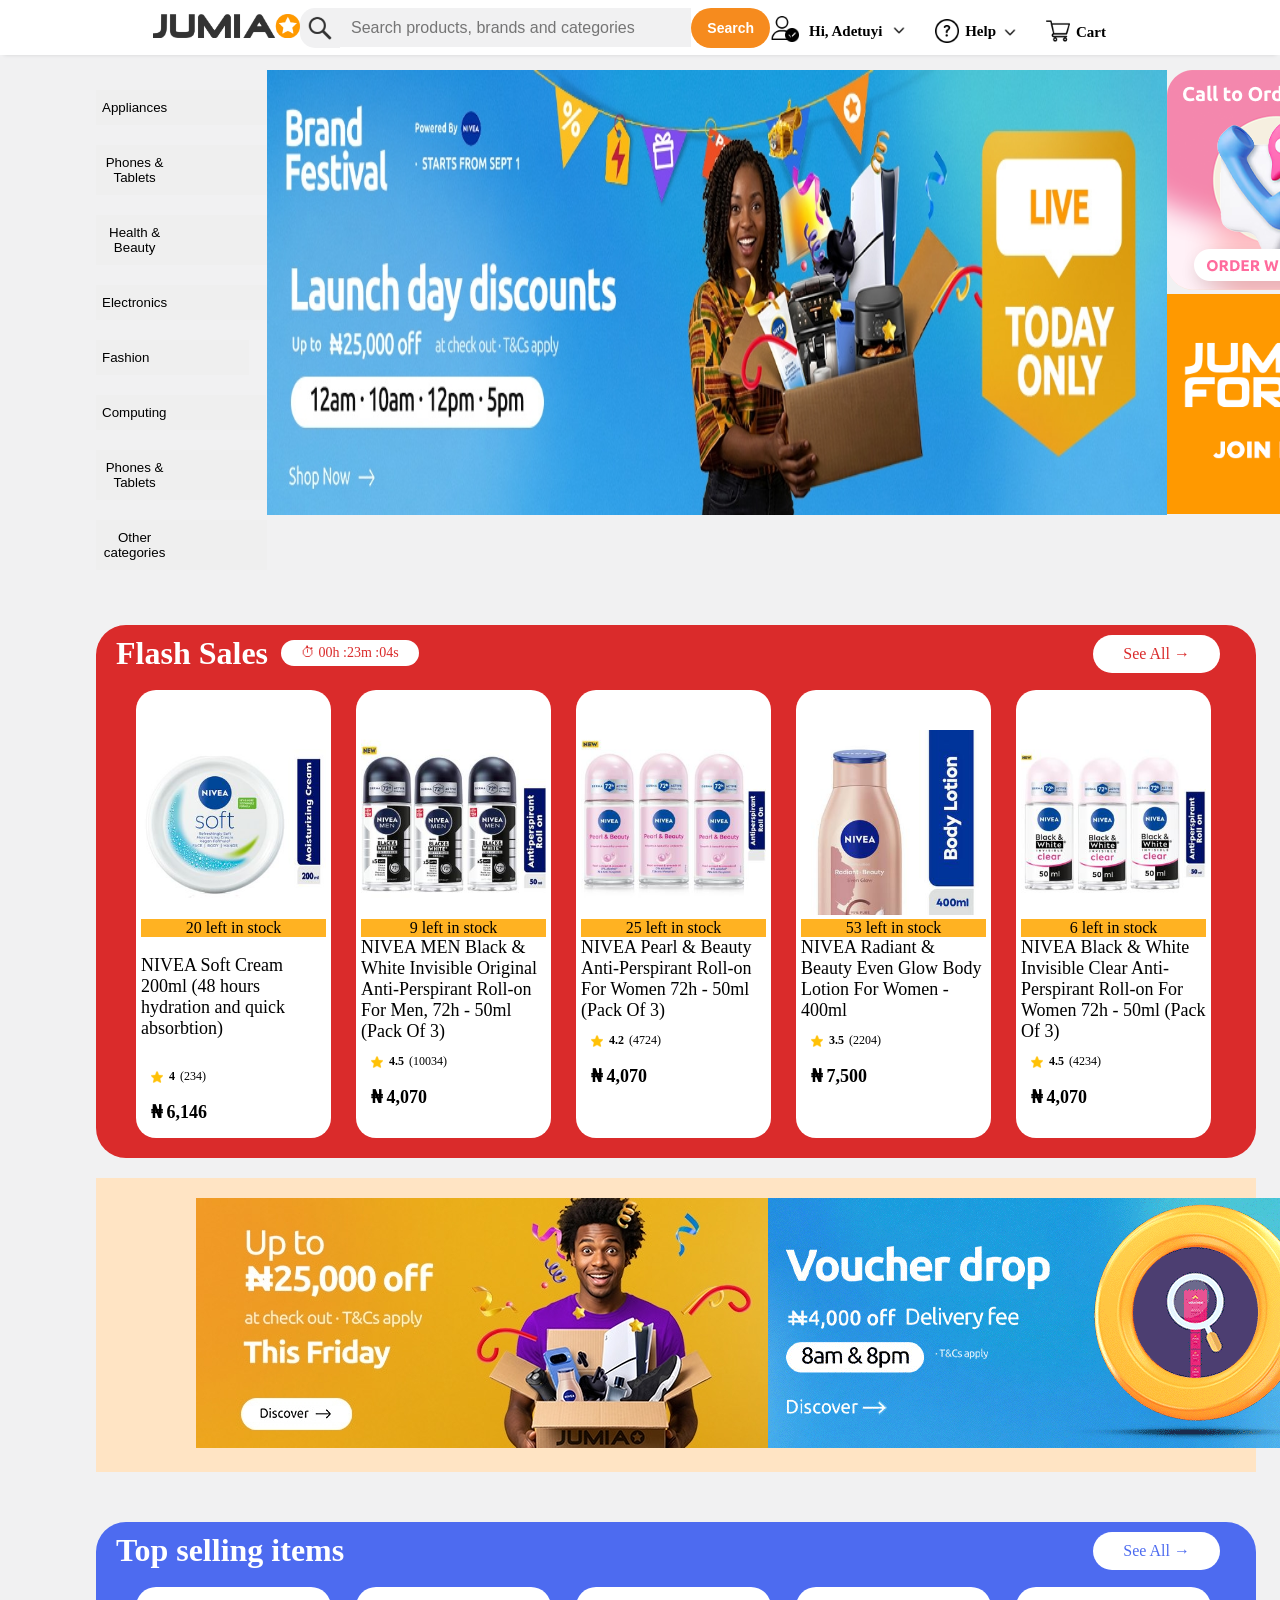
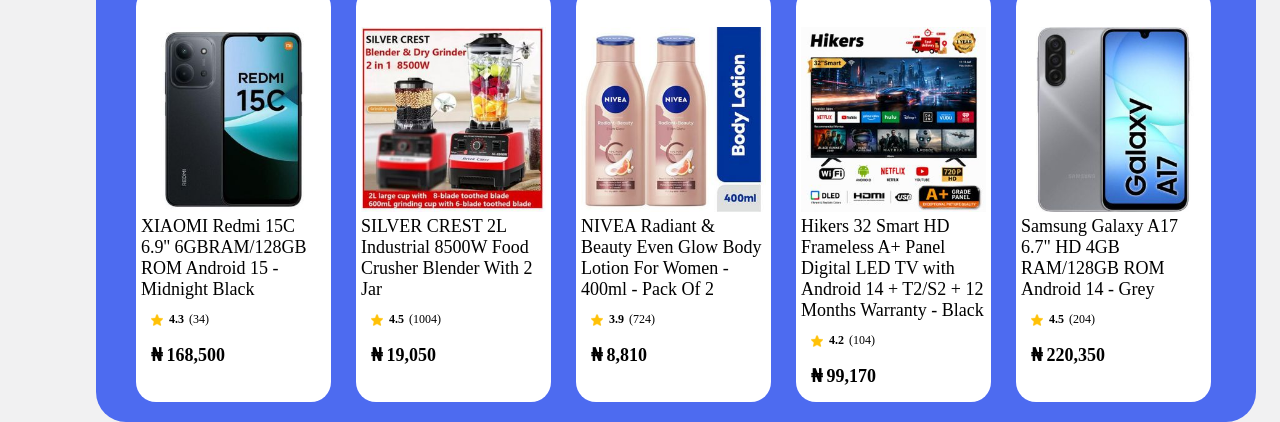
<file: index.html>
<!DOCTYPE html>
<html>
  <head>
    <title> Jumia.com Clone </title>
    <link rel="stylesheet" href="styles/header.css">
    <link rel="stylesheet" href="styles/general.css">
    <link rel="stylesheet" href="styles/main.css">
  </head>

  <body>
    <header class="header-section">
      <div class="left-section">
        <a href="Jumia.html">
          <img class="jumia-logo" src="images/Jumia Group Logo.png">
        </a>
      </div>

      <div class="middle-section">
          <img class="search-icon" src="images/icons/search-icon.png">
        
        <input 
        class="search-bar" type="text" placeholder="Search products, brands and categories">

        <button class="search-text">
          <div>Search</div>
        </button>      
      </div>

      <div class="right-section">
        <div class="user-info">
          <img class="user-icon" src="images/icons/user.png">
         <img class="check-icon" src="images/icons/check.png">
         <div class="username">Hi, Adetuyi</div>
         <img class="down-icon-1" src="images/icons/down.png">
        </div>
        
        <div class="help-info">
          <img class="question-icon" src="images/icons/question.png">
          <div class="help-name">Help</div>
         <img class="down-icon-2" src="images/icons/down.png">
        </div>
        
        <div class="cart-info">
          <img class="cart-icon" src="images/icons/shopping-cart.png">
          <div class="cart-name">Cart</div>
        </div>
      </div>
    </header>

    <main>
      <section class="item-category">
        <div class="category-option">
          <div class="menu-option">
            <button class="option">
              Appliances
            </button>
          </div>  
          
          <div class="menu-option">
            <button class="option">
              Phones & Tablets
            </button>  
          </div>
          
          <div class="menu-option">
            <button class="option">
                Health & Beauty
            </button>
          </div>
  
          <div class="menu-option">
            <button class="option">
                Electronics
            </button>
          </div>
  
          <div class="menu-option">
            <button class="option">
                Fashion
            </button>
          </div>
  
          <div class="menu-option">
            <button class="option">
                Computing
            </button>
          </div>
  
          <div class="menu-option"> 
            <button class="option">
                Phones & Tablets
            </button>
          </div>

          <div class="menu-option"> 
            <button class="option">
              Other categories
            </button>
          </div>
        </div>

        <div>
          <img class="banner-image" src="images/banner.jpg">
        </div>

        <div>
          <div><img src="images/call-to-order.png"></div> 
          <div><img src="images/jforce.png"></div>
        </div>
      </section>

      <section>
        <header class="event-tag">
          <div class="event-tag-left-section">
          Flash Sales
          </div>

          <div class="event-tag-middle-section">
            &#x23F1; 00h :23m :04s
          </div>

          <div class="event-tag-right-section">
            See All &rarr;
          </div>
        </header>

        <section class="item-lists">
          <div class="item-container">
            <div>
              <img class="items" src="images/Pictures/Picture 1.jpg">
            </div>
            
            <div class="stock-left">
              20 left in stock
            </div>

            <div class="item-name limit-text-to-2-lines">
              <p >
                NIVEA Soft Cream 200ml (48 hours hydration and quick absorbtion)
              </p>
            </div>

            <div class="rating-star-container">
              <img class="rating-star" src="images/star.png">
              <p class="rating-count">4</p>
              <p class="amount-purchase">(234)</p>
            </div>

            <div class="price">
              ₦ 6,146
            </div>
          </div>

          <div class="item-container">
            <div>
              <img class="items" src="images/Pictures/Picture 2.jpg">
            </div>
            
            <div class="stock-left">
              9 left in stock
            </div>

            <div >
              <p class="item-name limit-text-to-2-lines">
                NIVEA MEN Black & White Invisible Original Anti-Perspirant Roll-on For Men, 72h - 50ml (Pack Of 3)
              </p>
            </div>

            <div class="rating-star-container">
              <img class="rating-star" src="images/star.png">
              <p class="rating-count">4.5</p>
              <p class="amount-purchase">(10034)</p>
            </div>

            <div class="price">
              ₦ 4,070
            </div>
          </div>
          <div class="item-container">
            <div>
              <img class="items" src="images/Pictures/Picture 3.jpg">
            </div>
            
            <div class="stock-left">
              25 left in stock
            </div>

            <div >
              <p class="item-name limit-text-to-2-lines">
                NIVEA Pearl & Beauty Anti-Perspirant Roll-on For Women 72h - 50ml (Pack Of 3)
              </p>
            </div>

            <div class="rating-star-container">
              <img class="rating-star" src="images/star.png">
              <p class="rating-count">4.2</p>
              <p class="amount-purchase">(4724)</p>
            </div>

            <div class="price">
              ₦ 4,070
            </div>
          </div>

          <div class="item-container">
            <div>
              <img class="items" src="images/Pictures/Picture 4.jpg">
            </div>
            
            <div class="stock-left">
              53 left in stock
            </div>

            <div >
              <p class="item-name limit-text-to-2-lines">
                NIVEA Radiant & Beauty Even Glow Body Lotion For Women - 400ml
              </p>
            </div>

            <div class="rating-star-container">
              <img class="rating-star" src="images/star.png">
              <p class="rating-count">3.5</p>
              <p class="amount-purchase">(2204)</p>
            </div>

            <div class="price">
              ₦ 7,500
            </div>
          </div>

          <div class="item-container">
            <div>
              <img class="items" src="images/Pictures/Picture 5.jpg">
            </div>
            
            <div class="stock-left">
              6 left in stock
            </div>

            <div >
              <p class="item-name limit-text-to-2-lines">
                NIVEA Black & White Invisible Clear Anti-Perspirant Roll-on For Women 72h - 50ml (Pack Of 3)
              </p>
            </div>

            <div class="rating-star-container">
              <img class="rating-star" src="images/star.png">
              <p class="rating-count">4.5</p>
              <p class="amount-purchase">(4234)</p>
            </div>

            <div class="price">
              ₦ 4,070
            </div>
          </div>
        </section>
      </section>

      <section class="banner">
        <div>
          <img src="images/banner 2.jpg">
        </div>

        <div>
          <img src="images/banner 3.gif">
        </div>
      </section>

      <section>
        <header class="event-tag-2">
          <div class="event-tag-left-section">
          Top selling items
          </div>

          <div class="event-tag-right-section-2">
            See All &rarr;
          </div>
        </header>

        <section class="item-lists-2">
          <div class="item-container">
            <div>
              <img class="items" src="images/Pictures/Picture 6.jpg">
            </div>

            <div >
              <p class="item-name limit-text-to-2-lines">
                XIAOMI Redmi 15C 6.9'' 6GBRAM/128GB ROM Android 15 -Midnight Black
              </p>
            </div>

            <div class="rating-star-container">
              <img class="rating-star" src="images/star.png">
              <p class="rating-count">4.3</p>
              <p class="amount-purchase">(34)</p>
            </div>

            <div class="price">
              ₦ 168,500
            </div>
          </div>

          <div class="item-container">
            <div>
              <img class="items" src="images/Pictures/Picture 7.jpg">
            </div>
           
            <div >
              <p class="item-name limit-text-to-2-lines">
                SILVER CREST 2L Industrial 8500W Food Crusher Blender With 2 Jar
              </p>
            </div>

            <div class="rating-star-container">
              <img class="rating-star" src="images/star.png">
              <p class="rating-count">4.5</p>
              <p class="amount-purchase">(1004)</p>
            </div>

            <div class="price">
              ₦ 19,050
            </div>
          </div>

          <div class="item-container">
            <div>
              <img class="items" src="images/Pictures/Picture 8.jpg">
            </div>
          
            <div >
              <p class="item-name limit-text-to-2-lines">
                NIVEA Radiant & Beauty Even Glow Body Lotion For Women - 400ml - Pack Of 2
              </p>
            </div>

            <div class="rating-star-container">
              <img class="rating-star" src="images/star.png">
              <p class="rating-count">3.9</p>
              <p class="amount-purchase">(724)</p>
            </div>

            <div class="price">
              ₦ 8,810
            </div>
          </div>

          <div class="item-container">
            <div>
              <img class="items" src="images/Pictures/Picture 9.jpg">
            </div>
            
            <div >
              <p class="item-name limit-text-to-2-lines">
                Hikers  32 Smart  HD Frameless A+ Panel Digital LED TV with Android 14 + T2/S2 + 12 Months Warranty - Black
              </p>
            </div>

            <div class="rating-star-container">
              <img class="rating-star" src="images/star.png">
              <p class="rating-count">4.2</p>
              <p class="amount-purchase">(104)</p>
            </div>

            <div class="price">
              ₦ 99,170
            </div>
          </div>

          <div class="item-container">
            <div>
              <img class="items" src="images/Pictures/Picture 10.jpg">
            </div>
         
            <div >
              <p class="item-name limit-text-to-2-lines">
                Samsung Galaxy A17 6.7" HD 4GB RAM/128GB ROM Android 14  - Grey
              </p>
            </div>

            <div class="rating-star-container">
              <img class="rating-star" src="images/star.png">
              <p class="rating-count">4.5</p>
              <p class="amount-purchase">(204)</p>
            </div>

            <div class="price">
              ₦ 220,350
            </div>
          </div>
        </section>
      </section>
    </main>
  </body>
</html>
</file>
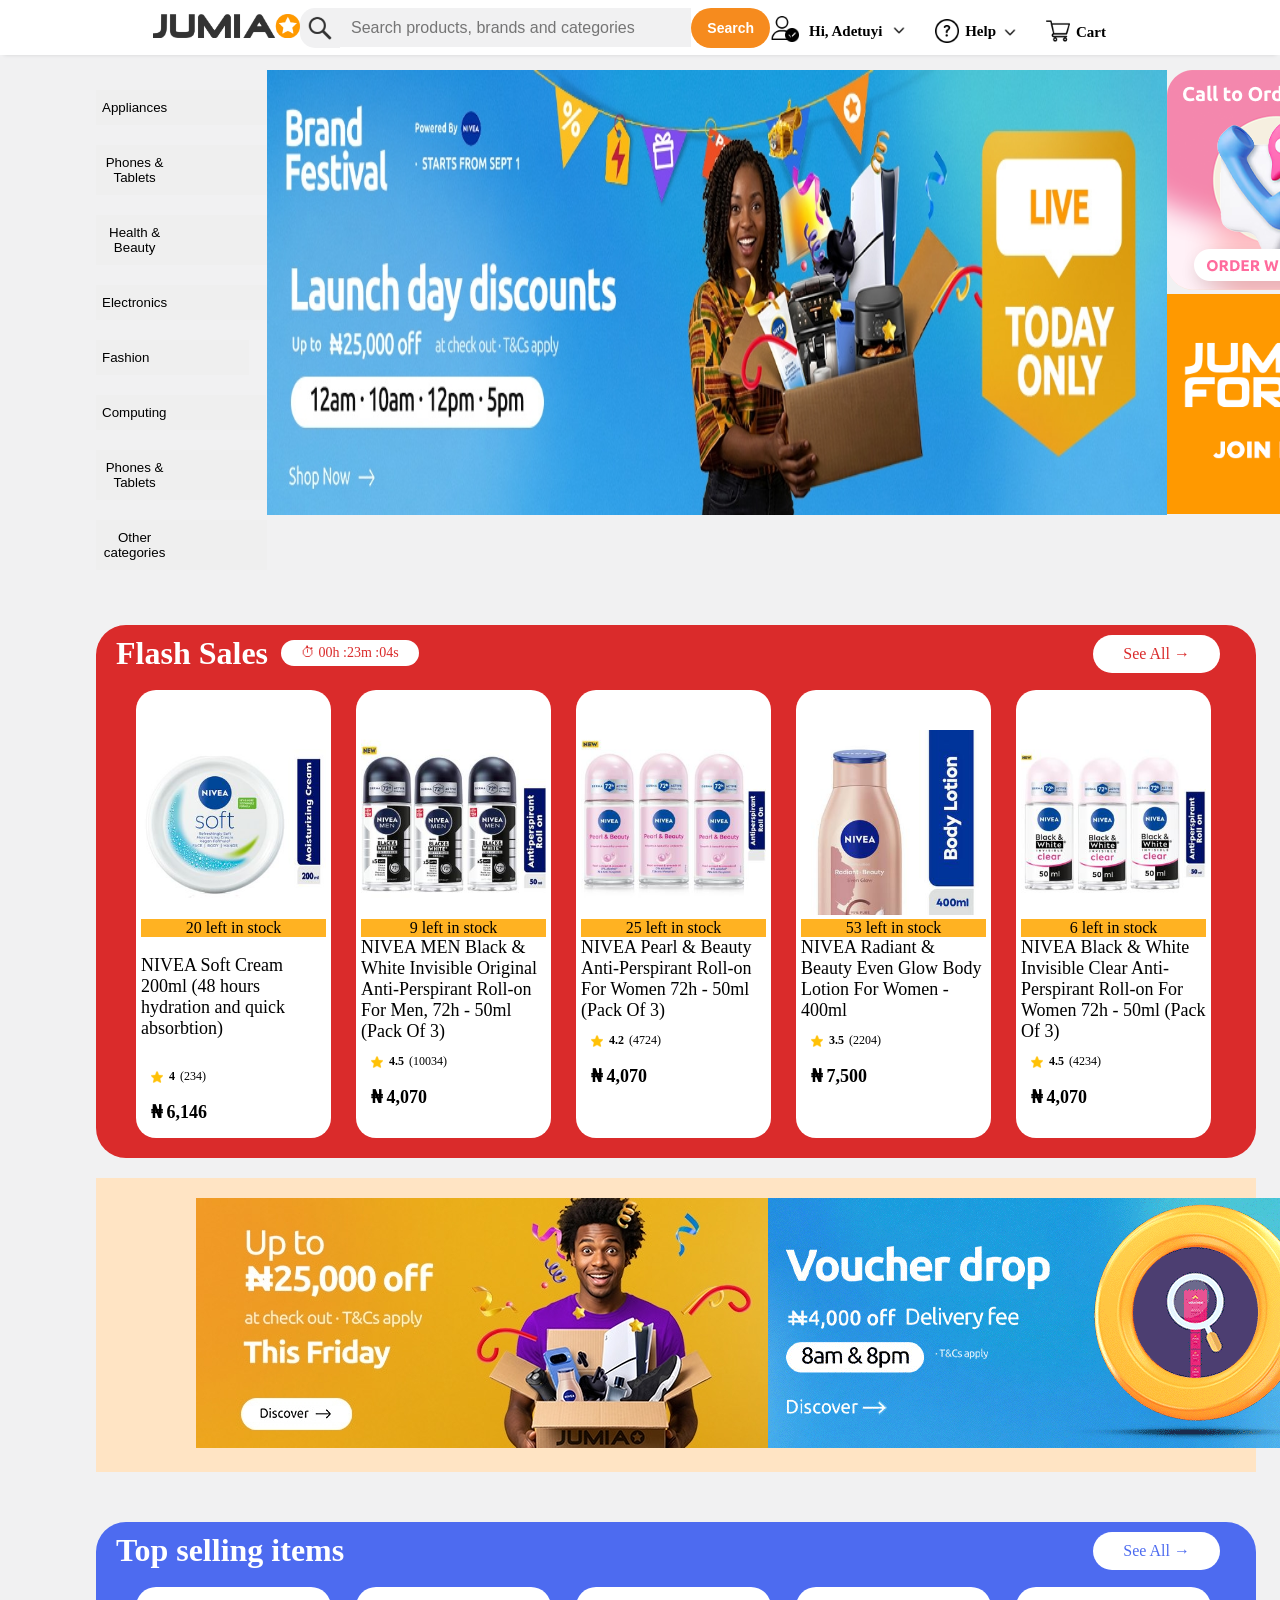
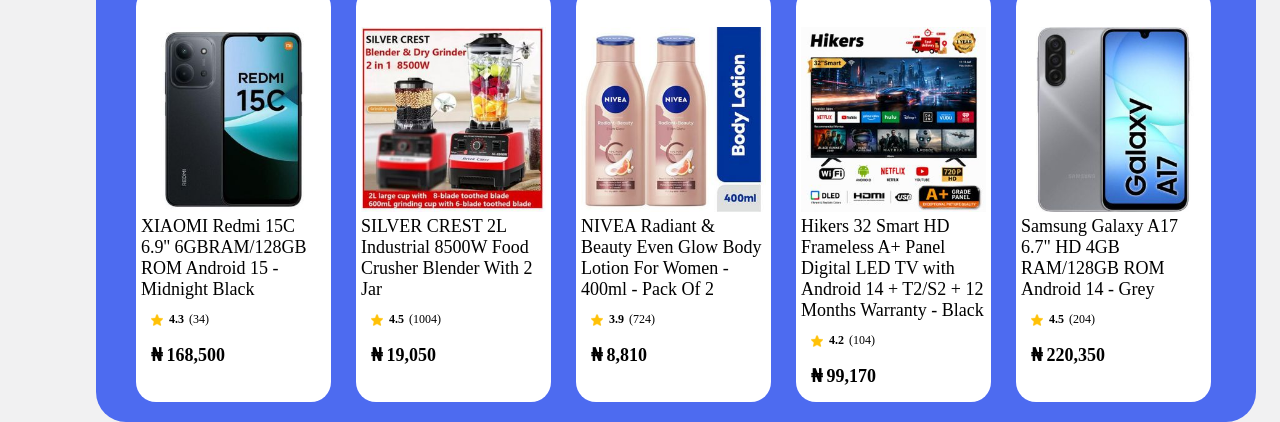
<file: Jumia.html>
<!DOCTYPE html>
<html>
  <head>
    <title> Jumia.com Clone </title>
    <link rel="stylesheet" href="styles/header.css">
    <link rel="stylesheet" href="styles/general.css">
    <link rel="stylesheet" href="styles/main.css">
  </head>

  <body>
    <header class="header-section">
      <div class="left-section">
        <a href="Jumia.html">
          <img class="jumia-logo" src="images/Jumia Group Logo.png">
        </a>
      </div>

      <div class="middle-section">
          <img class="search-icon" src="images/icons/search-icon.png">
        
        <input 
        class="search-bar" type="text" placeholder="Search products, brands and categories">

        <button class="search-text">
          <div>Search</div>
        </button>      
      </div>

      <div class="right-section">
        <div class="user-info">
          <img class="user-icon" src="images/icons/user.png">
         <img class="check-icon" src="images/icons/check.png">
         <div class="username">Hi, Adetuyi</div>
         <img class="down-icon-1" src="images/icons/down.png">
        </div>
        
        <div class="help-info">
          <img class="question-icon" src="images/icons/question.png">
          <div class="help-name">Help</div>
         <img class="down-icon-2" src="images/icons/down.png">
        </div>
        
        <div class="cart-info">
          <img class="cart-icon" src="images/icons/shopping-cart.png">
          <div class="cart-name">Cart</div>
        </div>
      </div>
    </header>

    <main>
      <section class="item-category">
        <div class="category-option">
          <div class="menu-option">
            <button class="option">
              Appliances
            </button>
          </div>  
          
          <div class="menu-option">
            <button class="option">
              Phones & Tablets
            </button>  
          </div>
          
          <div class="menu-option">
            <button class="option">
                Health & Beauty
            </button>
          </div>
  
          <div class="menu-option">
            <button class="option">
                Electronics
            </button>
          </div>
  
          <div class="menu-option">
            <button class="option">
                Fashion
            </button>
          </div>
  
          <div class="menu-option">
            <button class="option">
                Computing
            </button>
          </div>
  
          <div class="menu-option"> 
            <button class="option">
                Phones & Tablets
            </button>
          </div>

          <div class="menu-option"> 
            <button class="option">
              Other categories
            </button>
          </div>
        </div>

        <div>
          <img class="banner-image" src="images/banner.jpg">
        </div>

        <div>
          <div><img src="images/call-to-order.png"></div> 
          <div><img src="images/jforce.png"></div>
        </div>
      </section>

      <section>
        <header class="event-tag">
          <div class="event-tag-left-section">
          Flash Sales
          </div>

          <div class="event-tag-middle-section">
            &#x23F1; 00h :23m :04s
          </div>

          <div class="event-tag-right-section">
            See All &rarr;
          </div>
        </header>

        <section class="item-lists">
          <div class="item-container">
            <div>
              <img class="items" src="images/Pictures/Picture 1.jpg">
            </div>
            
            <div class="stock-left">
              20 left in stock
            </div>

            <div class="item-name limit-text-to-2-lines">
              <p >
                NIVEA Soft Cream 200ml (48 hours hydration and quick absorbtion)
              </p>
            </div>

            <div class="rating-star-container">
              <img class="rating-star" src="images/star.png">
              <p class="rating-count">4</p>
              <p class="amount-purchase">(234)</p>
            </div>

            <div class="price">
              ₦ 6,146
            </div>
          </div>

          <div class="item-container">
            <div>
              <img class="items" src="images/Pictures/Picture 2.jpg">
            </div>
            
            <div class="stock-left">
              9 left in stock
            </div>

            <div >
              <p class="item-name limit-text-to-2-lines">
                NIVEA MEN Black & White Invisible Original Anti-Perspirant Roll-on For Men, 72h - 50ml (Pack Of 3)
              </p>
            </div>

            <div class="rating-star-container">
              <img class="rating-star" src="images/star.png">
              <p class="rating-count">4.5</p>
              <p class="amount-purchase">(10034)</p>
            </div>

            <div class="price">
              ₦ 4,070
            </div>
          </div>
          <div class="item-container">
            <div>
              <img class="items" src="images/Pictures/Picture 3.jpg">
            </div>
            
            <div class="stock-left">
              25 left in stock
            </div>

            <div >
              <p class="item-name limit-text-to-2-lines">
                NIVEA Pearl & Beauty Anti-Perspirant Roll-on For Women 72h - 50ml (Pack Of 3)
              </p>
            </div>

            <div class="rating-star-container">
              <img class="rating-star" src="images/star.png">
              <p class="rating-count">4.2</p>
              <p class="amount-purchase">(4724)</p>
            </div>

            <div class="price">
              ₦ 4,070
            </div>
          </div>

          <div class="item-container">
            <div>
              <img class="items" src="images/Pictures/Picture 4.jpg">
            </div>
            
            <div class="stock-left">
              53 left in stock
            </div>

            <div >
              <p class="item-name limit-text-to-2-lines">
                NIVEA Radiant & Beauty Even Glow Body Lotion For Women - 400ml
              </p>
            </div>

            <div class="rating-star-container">
              <img class="rating-star" src="images/star.png">
              <p class="rating-count">3.5</p>
              <p class="amount-purchase">(2204)</p>
            </div>

            <div class="price">
              ₦ 7,500
            </div>
          </div>

          <div class="item-container">
            <div>
              <img class="items" src="images/Pictures/Picture 5.jpg">
            </div>
            
            <div class="stock-left">
              6 left in stock
            </div>

            <div >
              <p class="item-name limit-text-to-2-lines">
                NIVEA Black & White Invisible Clear Anti-Perspirant Roll-on For Women 72h - 50ml (Pack Of 3)
              </p>
            </div>

            <div class="rating-star-container">
              <img class="rating-star" src="images/star.png">
              <p class="rating-count">4.5</p>
              <p class="amount-purchase">(4234)</p>
            </div>

            <div class="price">
              ₦ 4,070
            </div>
          </div>
        </section>
      </section>

      <section class="banner">
        <div>
          <img src="images/banner 2.jpg">
        </div>

        <div>
          <img src="images/banner 3.gif">
        </div>
      </section>

      <section>
        <header class="event-tag-2">
          <div class="event-tag-left-section">
          Top selling items
          </div>

          <div class="event-tag-right-section-2">
            See All &rarr;
          </div>
        </header>

        <section class="item-lists-2">
          <div class="item-container">
            <div>
              <img class="items" src="images/Pictures/Picture 6.jpg">
            </div>

            <div >
              <p class="item-name limit-text-to-2-lines">
                XIAOMI Redmi 15C 6.9'' 6GBRAM/128GB ROM Android 15 -Midnight Black
              </p>
            </div>

            <div class="rating-star-container">
              <img class="rating-star" src="images/star.png">
              <p class="rating-count">4.3</p>
              <p class="amount-purchase">(34)</p>
            </div>

            <div class="price">
              ₦ 168,500
            </div>
          </div>

          <div class="item-container">
            <div>
              <img class="items" src="images/Pictures/Picture 7.jpg">
            </div>
           
            <div >
              <p class="item-name limit-text-to-2-lines">
                SILVER CREST 2L Industrial 8500W Food Crusher Blender With 2 Jar
              </p>
            </div>

            <div class="rating-star-container">
              <img class="rating-star" src="images/star.png">
              <p class="rating-count">4.5</p>
              <p class="amount-purchase">(1004)</p>
            </div>

            <div class="price">
              ₦ 19,050
            </div>
          </div>

          <div class="item-container">
            <div>
              <img class="items" src="images/Pictures/Picture 8.jpg">
            </div>
          
            <div >
              <p class="item-name limit-text-to-2-lines">
                NIVEA Radiant & Beauty Even Glow Body Lotion For Women - 400ml - Pack Of 2
              </p>
            </div>

            <div class="rating-star-container">
              <img class="rating-star" src="images/star.png">
              <p class="rating-count">3.9</p>
              <p class="amount-purchase">(724)</p>
            </div>

            <div class="price">
              ₦ 8,810
            </div>
          </div>

          <div class="item-container">
            <div>
              <img class="items" src="images/Pictures/Picture 9.jpg">
            </div>
            
            <div >
              <p class="item-name limit-text-to-2-lines">
                Hikers  32 Smart  HD Frameless A+ Panel Digital LED TV with Android 14 + T2/S2 + 12 Months Warranty - Black
              </p>
            </div>

            <div class="rating-star-container">
              <img class="rating-star" src="images/star.png">
              <p class="rating-count">4.2</p>
              <p class="amount-purchase">(104)</p>
            </div>

            <div class="price">
              ₦ 99,170
            </div>
          </div>

          <div class="item-container">
            <div>
              <img class="items" src="images/Pictures/Picture 10.jpg">
            </div>
         
            <div >
              <p class="item-name limit-text-to-2-lines">
                Samsung Galaxy A17 6.7" HD 4GB RAM/128GB ROM Android 14  - Grey
              </p>
            </div>

            <div class="rating-star-container">
              <img class="rating-star" src="images/star.png">
              <p class="rating-count">4.5</p>
              <p class="amount-purchase">(204)</p>
            </div>

            <div class="price">
              ₦ 220,350
            </div>
          </div>
        </section>
      </section>
    </main>
  </body>
</html>
</file>
<file: styles/header.css>
.header-section {
  height: 55px;

  display: flex;
  flex-direction: row;
  justify-content: space-between;
  background-color: rgb(255, 255, 255);

  position: fixed;
  top: 0;
  left: 0;
  right: 0;

  border-bottom-width: 1px;
  box-sizing: border-box;
  box-shadow: rgba(0, 0, 0, 0.12) 0px 4px 4px -4px;
}

.left-section {
  align-items: center;
  display: flex;
  flex: 1;
  max-width: 300px;
 justify-content: end;
}

.jumia-logo {
  height: 24px;
}

.middle-section {
  flex: 1;
  max-width: 500px;
  display: flex;
  align-items: center;
  justify-content: flex-start;
}

.search-bar {
  flex: 1;
  height: 35px;
  padding-left: 10px;
  font-size: 16px;
  border-width: 1px;
  border-style: solid;
  border-color: rgb(241, 241, 242);
  background-color: rgb(241, 241, 242);
}

.search-bar::placeholder {
  font-family: Arial;
}

.search-button {
  border-color: black;
  height: 40px;
  width: 60px;
  border: none;
  background-color: rgb(241, 241, 242);
}

.search-icon {
  background-color: rgb(241, 241, 242);
  height: 24px;
  margin-top: 10px;
  margin-bottom: 10px;
  padding: 8px;
  color: rgb(49, 49, 51);
  border-color: blue;
  border-top-left-radius: 15px;
  border-bottom-left-radius: 15px;
}

.search-text {
  font-size: 14px;
  font-weight: bold;
  color: white;
  background-color: rgb(246, 139, 30);
  border: none;
  padding: 12px 16px;
  border-radius: 30px;
}


.search-text:hover {
  background-color: #af6315;
  
}

.right-section {
  width: 500px;
  margin-right: 10px;
  display: flex;
  align-items: center;
  justify-content: space-between;
}

.user-icon {
  height: 24px;
}

.check-icon {
  height: 14px;
  position: absolute;
  bottom: -2px;
  left: 15px;
}

.user-info {
  position: relative;
}

.user-info:hover {
  color: orange;
}

.question-icon {
  height: 24px;
  margin-top: 10px;
}

.cart-icon {
  height: 24px;
  margin-top: 10px;
}

.cart-icon:hover {
  color: orange;
}

.down-icon-1{
  height: 14px;
  margin-top: 7px;
  margin-left: 10px;
}

.user-info{
  display: flex;
}

.username {
  padding-left: 15px;
  padding-top: 7px;
  font-size: 15px;
  font-weight: bold;
}

.help.info {
  display: flex;
  position: relative;
  margin-top: 50px;
}

.help-name {
  position: absolute;
 
  font-size: 15px;
  font-weight: bold;

  padding-left: 15px;
  top: 23px;
  padding-left: 30px;
}

.help-name:hover {
  color: orange;
}

.down-icon-2{
  height: 14px;
  margin-bottom: 4px;
  margin-left: 40px;
}

.cart-info {
  position: relative;
  padding-right: 100px;
  margin-right: 100px;
}

.cart-name {
  position: absolute;
  top: 15px;
  left: 30px;
  font-size: 15px;
  font-weight: bold;
}

.cart-info:hover {
  color: orange;
}
</file>
<file: styles/general.css>
body{
  background-color: rgb(241, 241, 242);
  padding-top: 70px;
  margin: 0;
  padding-left: 96px;
  padding-right: 24px;
}
</file>
<file: styles/main.css>
.item-category {
  display: grid;
  grid-template-columns: 1fr 1fr 1fr;
}

.banner-image {
width: 900px;
height: 445px;
}

.category-option {
  background-color: rgb(241, 241, 242);
  margin-bottom: 5px;
}

.menu-option {
  margin-top: 20px;
}

.option {
  padding-top: 10px;
  padding-bottom: 10px;
  padding-right: 100px;
  border: none;
}

.option:hover {
  color: orange;
}

.event-tag {
  margin-top: 50px;
  height: 55px;

  display: flex;
  flex-direction: row;
 
  background-color: rgb(218, 43, 43);
  border-top-left-radius: 30px;
  border-top-right-radius: 30px;
}

.event-tag-2 {
  margin-top: 50px;
  height: 55px;

  display: flex;
  flex-direction: row;
 
  background-color: rgb(77, 107, 240);
  border-top-left-radius: 30px;
  border-top-right-radius: 30px;
}

.event-tag-left-section {
  color: white;
  font-size: 32px;
  font-weight: 700;
  padding-top: 10px;
  padding-left: 20px;
  padding-right: 10px;
  align-items: center;
}

.event-tag-middle-section {
  background-color: white;
  color: rgb(218, 43, 43);;
  flex: 1;
  position: absolute;
  left: 280px;
  margin-top: 15px;
  margin-left: 1px;
  border-radius: 30px;

  padding-top: 5px;
  padding-bottom: 5px;
  padding-left: 20px;
  padding-right: 20px;
  font-size: 14px;
  align-items: center;
}

.event-tag-right-section {
  background-color: white;
  color: rgb(218, 43, 43);
  flex: 1;
  position: absolute;
  right: 40px;
  margin-top: 10px;
  margin-bottom: 10px;
  margin-right: 20px;

  padding-top: 10px;
  padding-bottom: 10px;
  padding-left: 30px;
  padding-right: 30px;
  align-items: center;
  border-radius: 30px;
}

.event-tag-right-section-2 {
  background-color: white;
  color:  rgb(77, 107, 240);
  flex: 1;
  position: absolute;
  right: 40px;
  margin-top: 10px;
  margin-bottom: 10px;
  margin-right: 20px;

  padding-top: 10px;
  padding-bottom: 10px;
  padding-left: 30px;
  padding-right: 30px;
  align-items: center;
  border-radius: 30px;
}

.item-lists {
  display: grid;
  grid-template-columns: 1fr 1fr 1fr 1fr 1fr;
  background-color: rgb(218, 43, 43);
  padding-top: 10px;
  padding-bottom: 20px;
  padding-left: 40px;
  padding-right: 30px;
  border-bottom-left-radius: 30px;
  border-bottom-right-radius: 30px;
}

.item-lists-2 {
  display: grid;
  grid-template-columns: 1fr 1fr 1fr 1fr 1fr;
  background-color: rgb(77, 107, 240);
  padding-top: 10px;
  padding-bottom: 20px;
  padding-left: 40px;
  padding-right: 30px;
  border-bottom-left-radius: 30px;
  border-bottom-right-radius: 30px;
}

.item-container {
  margin-right: 25px;
  padding-top: 40px;
  padding-bottom: 15px;
  padding-left: 5px;
  padding-right: 5px;
 
  background-color: white;

  display: flex;
  flex-direction: column;
  border-radius: 20px;
}

.items {
  width: 185px;
  height: 185px;
}

.item-name {
  font-size: 18px;
  margin: 0;
}

.stock-left {
  display: flex;
  flex-direction: column ;
  padding-left: 10px;
  padding-right: 10px;
  background-color: rgba(255, 167, 2, 0.87);
  align-items: center;
}



.rating-star-container {
  display: flex;
  align-items: center;
  margin-bottom: 5px;
  margin-left: 10px;
}

.rating-star {
  width: 12px;
  margin-right: 6px;
}

.rating-count {
  font-size: 12px;
  font-weight: bold;
}

.amount-purchase {
  font-size: 12px;
  margin-left: 5px;
}

.price {
  font-size: 18px;
  font-weight: bold;
  margin-left: 10px;
}

.banner {
  background-color: bisque;
  display: grid;
  grid-template-columns: 1fr 1fr;
  margin-top: 20px;
  padding: 20px 100px;
}
</file>
